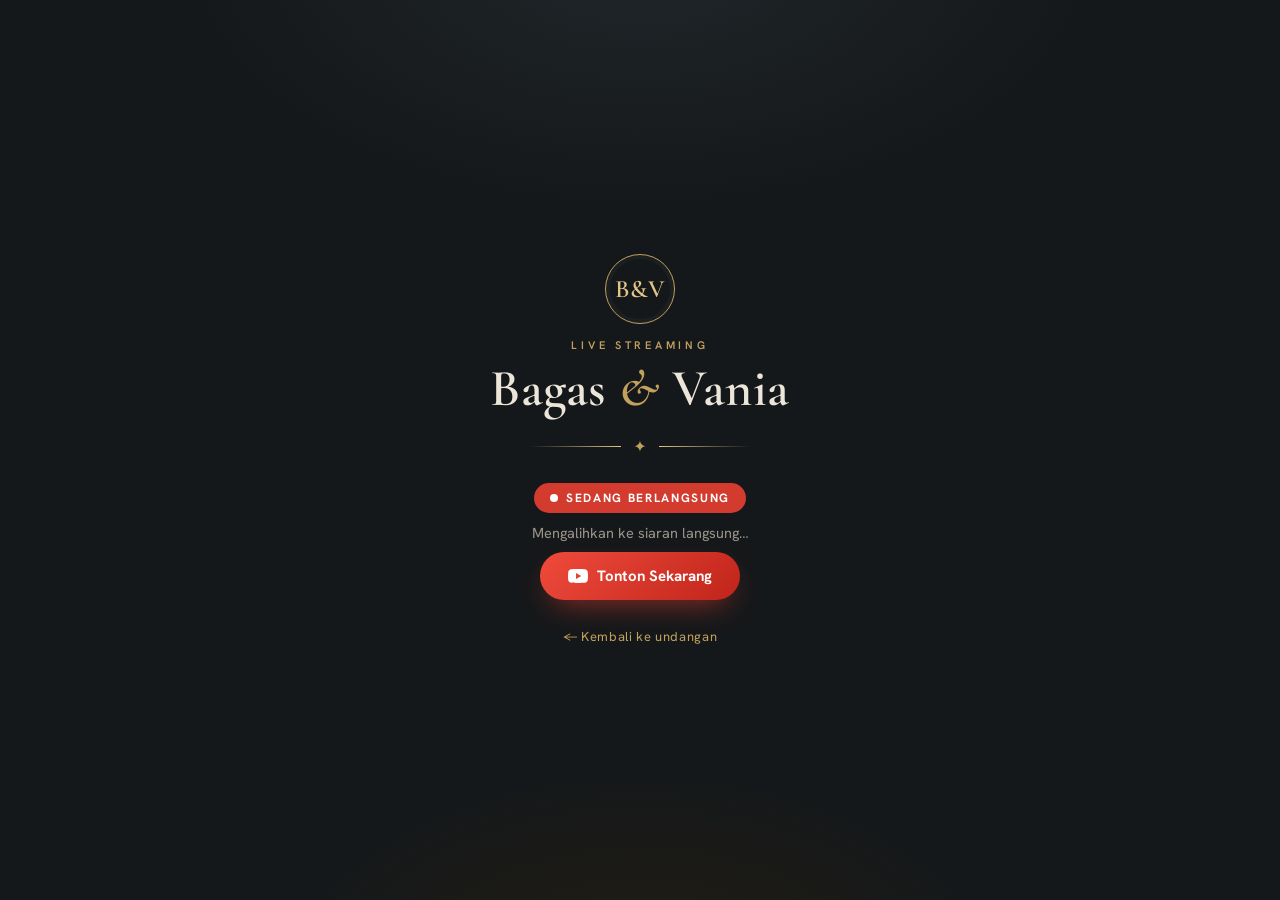
<file: live.html>
<!doctype html>
<html lang="id">
<head>
<meta charset="utf-8">
<meta name="viewport" content="width=device-width, initial-scale=1, viewport-fit=cover">
<meta name="robots" content="noindex, nofollow">
<title>Live Streaming — Bagas & Vania</title>
<link rel="preconnect" href="https://fonts.googleapis.com">
<link rel="preconnect" href="https://fonts.gstatic.com" crossorigin>
<link rel="stylesheet" href="https://fonts.googleapis.com/css2?family=Cormorant+Garamond:ital,wght@0,500;0,600;1,500&family=Hanken+Grotesk:wght@400;500;600&display=swap">
<style>
  :root{ --bg:#15181a; --panel:#1c2124; --ink:#ece6da; --muted:#9a9488; --gold:#c2a15e; --gold-2:#e0c488; --red:#d23b2d;
    --fd:"Cormorant Garamond",Georgia,serif; --fb:"Hanken Grotesk",system-ui,sans-serif; }
  *{box-sizing:border-box} html,body{margin:0;height:100%}
  body{background:var(--bg); color:var(--ink); font-family:var(--fb); min-height:100%;
    display:flex; align-items:center; justify-content:center; text-align:center;
    padding:max(24px,env(safe-area-inset-top)) max(20px,env(safe-area-inset-right)) max(24px,env(safe-area-inset-bottom)) max(20px,env(safe-area-inset-left));
    background-image:radial-gradient(760px 420px at 50% -5%, #20262a, transparent 60%), radial-gradient(600px 360px at 50% 110%, #231d12, transparent 60%); }
  .box{width:100%; max-width:560px}
  .eyebrow{font-size:11px; letter-spacing:.34em; text-transform:uppercase; color:var(--gold); font-weight:600}
  .ring{width:70px;height:70px;margin:0 auto 14px;border-radius:50%;display:flex;align-items:center;justify-content:center;
    font-family:var(--fd);font-size:25px;font-weight:600;color:var(--gold-2);border:1.5px solid var(--gold);
    box-shadow:inset 0 0 0 4px rgba(255,255,255,.03)}
  h1{font-family:var(--fd); font-weight:600; font-size:clamp(34px,8vw,52px); margin:.1em 0 .05em; letter-spacing:.01em}
  .amp{font-style:italic;color:var(--gold)}
  .sub{color:var(--muted); font-size:14.5px; margin:4px 0 0}
  .divider{display:flex;align-items:center;justify-content:center;gap:12px;color:var(--gold);margin:16px auto 26px;max-width:220px}
  .divider::before,.divider::after{content:"";height:1px;flex:1;background:linear-gradient(90deg,transparent,var(--gold-2))}
  .divider::after{background:linear-gradient(90deg,var(--gold-2),transparent)}

  /* countdown */
  .cd{display:flex;gap:10px;justify-content:center;flex-wrap:wrap;margin:8px 0 6px}
  .unit{background:var(--panel);border:1px solid #2a2f33;border-radius:16px;padding:16px 8px;min-width:76px;flex:1;max-width:100px;
    box-shadow:0 10px 30px -22px #000}
  .unit .n{font-family:var(--fd);font-size:clamp(32px,8vw,46px);font-weight:600;line-height:1;color:var(--ink);font-variant-numeric:tabular-nums}
  .unit .l{font-size:10.5px;letter-spacing:.18em;text-transform:uppercase;color:var(--muted);margin-top:8px}
  .note{color:var(--muted);font-size:13.5px;margin:22px 0 0;line-height:1.6}
  .note b{color:var(--ink)}

  /* live state */
  .livebadge{display:inline-flex;align-items:center;gap:8px;background:var(--red);color:#fff;font-weight:700;
    font-size:12px;letter-spacing:.14em;text-transform:uppercase;padding:7px 16px;border-radius:999px;margin-bottom:6px}
  .dot{width:8px;height:8px;border-radius:50%;background:#fff;animation:pulse 1.1s infinite}
  @keyframes pulse{0%,100%{opacity:1}50%{opacity:.25}}
  .btn{display:inline-flex;align-items:center;gap:9px;margin-top:10px;padding:14px 28px;border-radius:999px;
    background:linear-gradient(135deg,#ef4b3c,#c0241a);color:#fff;font-weight:700;font-size:15px;text-decoration:none;
    box-shadow:0 12px 30px -12px rgba(210,59,45,.8);transition:transform .15s,filter .15s}
  .btn:hover{transform:translateY(-2px);filter:brightness(1.05)}
  .btn svg{width:20px;height:20px}

  .back{display:inline-block;margin-top:28px;color:var(--gold);font-size:13px;text-decoration:none;letter-spacing:.05em}
  .back:hover{color:var(--gold-2)}
  @media (prefers-reduced-motion:reduce){*{animation:none!important;transition:none!important}}
</style>
</head>
<body>
  <main class="box">
    <div class="ring">B&amp;V</div>
    <div class="eyebrow">Live Streaming</div>
    <h1>Bagas <span class="amp">&amp;</span> Vania</h1>

    <!-- SEBELUM hari-H: hitung mundur -->
    <section id="before">
      <p class="sub">Siaran langsung akan dimulai pada<br><b style="color:var(--gold-2)">Selasa, 24 November 2026 · 09.00 WIB</b></p>
      <div class="divider">✦</div>
      <div class="cd">
        <div class="unit"><div class="n" id="d">0</div><div class="l">Hari</div></div>
        <div class="unit"><div class="n" id="h">0</div><div class="l">Jam</div></div>
        <div class="unit"><div class="n" id="m">0</div><div class="l">Menit</div></div>
        <div class="unit"><div class="n" id="s">0</div><div class="l">Detik</div></div>
      </div>
      <p class="note">Simpan halaman ini. Saat hari bahagia tiba, halaman ini akan<br><b>otomatis membuka siaran langsung</b> di YouTube. 💐</p>
    </section>

    <!-- HARI-H: live -->
    <section id="live" style="display:none">
      <div class="divider">✦</div>
      <span class="livebadge"><span class="dot"></span> Sedang Berlangsung</span>
      <p class="sub" id="liveMsg">Mengalihkan ke siaran langsung…</p>
      <div>
        <a class="btn" id="watch" href="#" target="_blank" rel="noopener">
          <svg viewBox="0 0 24 24" fill="currentColor"><path d="M23.5 6.2a3 3 0 00-2.1-2.1C19.5 3.6 12 3.6 12 3.6s-7.5 0-9.4.5A3 3 0 00.5 6.2 31 31 0 000 12a31 31 0 00.5 5.8 3 3 0 002.1 2.1c1.9.5 9.4.5 9.4.5s7.5 0 9.4-.5a3 3 0 002.1-2.1A31 31 0 0024 12a31 31 0 00-.5-5.8zM9.6 15.6V8.4l6.3 3.6-6.3 3.6z"/></svg>
          Tonton Sekarang
        </a>
      </div>
    </section>

    <a class="back" href="/">← Kembali ke undangan</a>
  </main>

<script>
(function(){
  "use strict";
  // Waktu siaran mulai (WIB) — ubah di sini bila jadwal bergeser:
  var GO_LIVE = new Date("2026-11-24T09:00:00+07:00").getTime();
  // Link siaran (ganti dengan link khusus dari BLP bila sudah ada):
  var YT = "https://www.youtube.com/@BLPProdution/live";

  var before=document.getElementById("before"), live=document.getElementById("live");
  var watch=document.getElementById("watch"); watch.href=YT;
  var pad=function(n){return (n<10?"0":"")+n;};

  function goLive(auto){
    before.style.display="none"; live.style.display="block";
    if(auto){ setTimeout(function(){ try{ location.replace(YT); }catch(e){ location.href=YT; } }, 1500); }
  }
  function tick(){
    var now=Date.now(), diff=GO_LIVE-now;
    if(diff<=0){ goLive(true); return true; }
    var dd=Math.floor(diff/86400000), hh=Math.floor(diff/3600000)%24, mm=Math.floor(diff/60000)%60, ss=Math.floor(diff/1000)%60;
    document.getElementById("d").textContent=dd;
    document.getElementById("h").textContent=pad(hh);
    document.getElementById("m").textContent=pad(mm);
    document.getElementById("s").textContent=pad(ss);
    return false;
  }
  if(!tick()){ var t=setInterval(function(){ if(tick()) clearInterval(t); },1000); }
})();
</script>
</body>
</html>
</file>
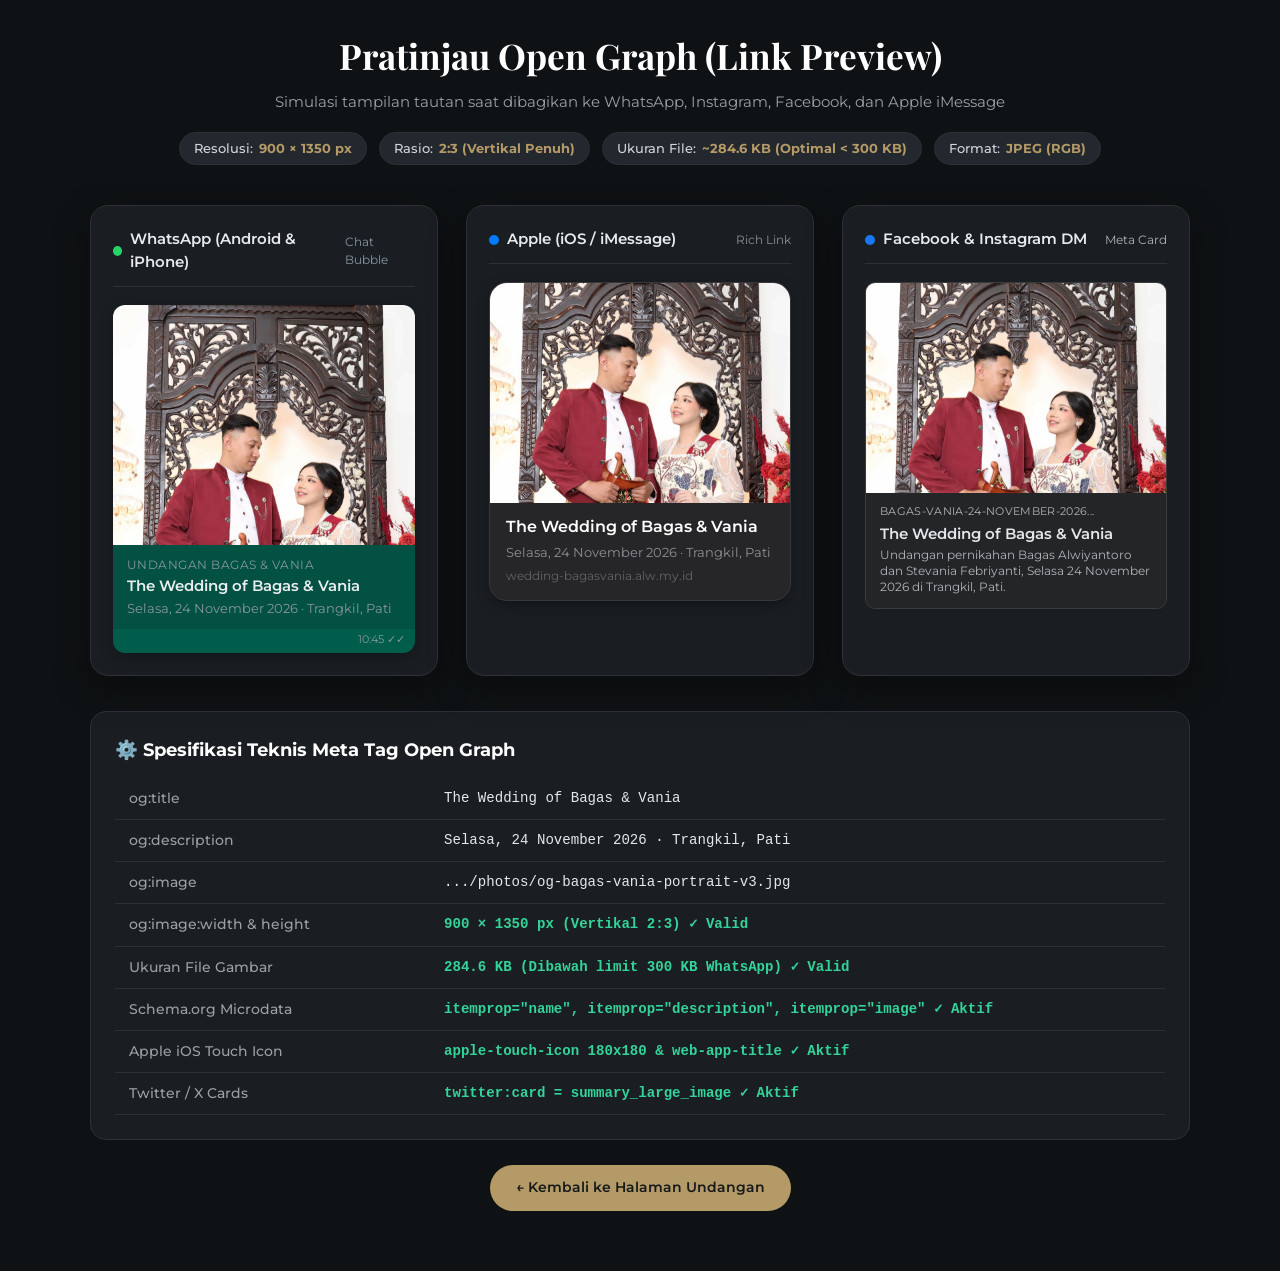
<file: og-preview.html>
<!DOCTYPE html>
<html lang="id">
<head>
  <meta charset="utf-8">
  <meta name="viewport" content="width=device-width, initial-scale=1">
  <title>Simulasi Preview Open Graph — Bagas & Vania</title>
  <link rel="preconnect" href="https://fonts.googleapis.com">
  <link rel="preconnect" href="https://fonts.gstatic.com" crossorigin>
  <link href="https://fonts.googleapis.com/css2?family=Montserrat:wght@400;500;600;700&family=Playfair+Display:ital,wght@0,600;1,400&display=swap" rel="stylesheet">
  <style>
    :root {
      --bg: #0f1214;
      --card-bg: #1a1e22;
      --text: #e8eaed;
      --subtext: #9aa0a6;
      --accent: #b49a66;
      --border: #2c3138;
      --green: #25d366;
      --apple: #007aff;
      --fb: #1877f2;
      --ig: #e1306c;
    }
    * { box-sizing: border-box; margin: 0; padding: 0; }
    body {
      font-family: 'Montserrat', sans-serif;
      background: var(--bg);
      color: var(--text);
      padding: 30px 20px 60px;
      line-height: 1.5;
    }
    .container {
      max-width: 1100px;
      margin: 0 auto;
    }
    header {
      text-align: center;
      margin-bottom: 40px;
    }
    header h1 {
      font-family: 'Playfair Display', serif;
      font-size: 2.2rem;
      color: #fff;
      margin-bottom: 8px;
    }
    header p {
      color: var(--subtext);
      font-size: 0.95rem;
    }
    .badge-bar {
      display: flex;
      flex-wrap: wrap;
      justify-content: center;
      gap: 12px;
      margin-top: 18px;
    }
    .badge {
      display: inline-flex;
      align-items: center;
      gap: 6px;
      background: #23282f;
      border: 1px solid var(--border);
      padding: 6px 14px;
      border-radius: 999px;
      font-size: 0.82rem;
      font-weight: 500;
      color: #d1d5db;
    }
    .badge span { color: var(--accent); font-weight: 700; }

    /* Grid of preview devices */
    .preview-grid {
      display: grid;
      grid-template-columns: repeat(auto-fit, minmax(320px, 1fr));
      gap: 28px;
    }
    .preview-box {
      background: var(--card-bg);
      border: 1px solid var(--border);
      border-radius: 18px;
      padding: 22px;
      box-shadow: 0 12px 36px rgba(0,0,0,0.4);
    }
    .box-header {
      display: flex;
      align-items: center;
      justify-content: space-between;
      margin-bottom: 18px;
      padding-bottom: 12px;
      border-bottom: 1px solid var(--border);
    }
    .box-title {
      font-size: 0.95rem;
      font-weight: 600;
      display: flex;
      align-items: center;
      gap: 8px;
    }
    .indicator {
      width: 10px;
      height: 10px;
      border-radius: 50%;
    }

    /* WhatsApp Card Mockup */
    .wa-bubble {
      background: #005c4b;
      border-radius: 12px;
      overflow: hidden;
      max-width: 330px;
      margin: 0 auto;
      box-shadow: 0 4px 14px rgba(0,0,0,0.3);
    }
    .wa-img-wrap {
      width: 100%;
      height: 240px;
      overflow: hidden;
      background: #000;
      position: relative;
    }
    .wa-img-wrap img {
      width: 100%;
      height: 100%;
      object-fit: cover;
      object-position: center top;
      display: block;
    }
    .wa-meta {
      padding: 12px 14px;
      background: #025143;
    }
    .wa-site {
      font-size: 0.72rem;
      color: #8696a0;
      text-transform: uppercase;
      letter-spacing: 0.04em;
      margin-bottom: 2px;
    }
    .wa-title {
      font-size: 0.95rem;
      font-weight: 600;
      color: #e9edef;
      line-height: 1.3;
      margin-bottom: 4px;
    }
    .wa-desc {
      font-size: 0.8rem;
      color: #8696a0;
      line-height: 1.35;
    }
    .wa-time {
      text-align: right;
      padding: 2px 10px 6px;
      font-size: 0.68rem;
      color: #8696a0;
    }

    /* Apple iMessage Mockup */
    .apple-bubble {
      background: #262629;
      border-radius: 18px;
      overflow: hidden;
      max-width: 320px;
      margin: 0 auto;
      box-shadow: 0 4px 14px rgba(0,0,0,0.3);
      border: 1px solid #38383a;
    }
    .apple-img-wrap {
      width: 100%;
      height: 220px;
      overflow: hidden;
      background: #111;
    }
    .apple-img-wrap img {
      width: 100%;
      height: 100%;
      object-fit: cover;
      object-position: center 25%;
      display: block;
    }
    .apple-content {
      padding: 12px 16px 14px;
    }
    .apple-title {
      font-size: 0.98rem;
      font-weight: 600;
      color: #fff;
      margin-bottom: 4px;
    }
    .apple-desc {
      font-size: 0.82rem;
      color: #8e8e93;
      margin-bottom: 6px;
    }
    .apple-domain {
      font-size: 0.72rem;
      color: #636366;
    }

    /* Facebook / Instagram Card Mockup */
    .meta-card {
      background: #242526;
      border-radius: 10px;
      overflow: hidden;
      border: 1px solid #3a3b3c;
      max-width: 330px;
      margin: 0 auto;
    }
    .meta-img-wrap {
      width: 100%;
      height: 210px;
      overflow: hidden;
    }
    .meta-img-wrap img {
      width: 100%;
      height: 100%;
      object-fit: cover;
      object-position: center 20%;
      display: block;
    }
    .meta-content {
      padding: 10px 14px 12px;
      background: #242526;
    }
    .meta-domain {
      font-size: 0.7rem;
      color: #b0b3b8;
      text-transform: uppercase;
      letter-spacing: 0.03em;
    }
    .meta-title {
      font-size: 0.92rem;
      font-weight: 600;
      color: #e4e6eb;
      margin: 3px 0 2px;
      white-space: nowrap;
      overflow: hidden;
      text-overflow: ellipsis;
    }
    .meta-desc {
      font-size: 0.78rem;
      color: #b0b3b8;
      line-height: 1.3;
    }

    /* Technical spec details */
    .specs-card {
      margin-top: 35px;
      background: var(--card-bg);
      border: 1px solid var(--border);
      border-radius: 16px;
      padding: 24px;
    }
    .specs-card h3 {
      font-size: 1.15rem;
      color: #fff;
      margin-bottom: 14px;
      display: flex;
      align-items: center;
      gap: 10px;
    }
    .specs-table {
      width: 100%;
      border-collapse: collapse;
      font-size: 0.88rem;
    }
    .specs-table th, .specs-table td {
      padding: 10px 14px;
      border-bottom: 1px solid var(--border);
      text-align: left;
    }
    .specs-table th {
      color: var(--subtext);
      font-weight: 500;
      width: 30%;
    }
    .specs-table td {
      color: #e5e7eb;
      font-family: monospace;
    }
    .specs-table td.valid {
      color: #34d399;
      font-weight: 600;
    }
    .links-bar {
      margin-top: 25px;
      text-align: center;
    }
    .btn-return {
      display: inline-flex;
      align-items: center;
      gap: 8px;
      background: var(--accent);
      color: #171a1b;
      padding: 12px 26px;
      border-radius: 999px;
      font-weight: 600;
      text-decoration: none;
      font-size: 0.9rem;
      transition: background 0.2s, transform 0.2s;
    }
    .btn-return:hover {
      background: #c5ad7c;
      transform: translateY(-2px);
    }
  </style>
</head>
<body>

  <div class="container">
    <header>
      <h1>Pratinjau Open Graph (Link Preview)</h1>
      <p>Simulasi tampilan tautan saat dibagikan ke WhatsApp, Instagram, Facebook, dan Apple iMessage</p>
      
      <div class="badge-bar">
        <div class="badge">Resolusi: <span>900 × 1350 px</span></div>
        <div class="badge">Rasio: <span>2:3 (Vertikal Penuh)</span></div>
        <div class="badge">Ukuran File: <span>~284.6 KB (Optimal &lt; 300 KB)</span></div>
        <div class="badge">Format: <span>JPEG (RGB)</span></div>
      </div>
    </header>

    <div class="preview-grid">
      <!-- 1. WhatsApp Android & iOS -->
      <div class="preview-box">
        <div class="box-header">
          <div class="box-title">
            <span class="indicator" style="background: var(--green);"></span>
            WhatsApp (Android &amp; iPhone)
          </div>
          <span style="font-size: 0.75rem; color: #8696a0;">Chat Bubble</span>
        </div>
        <div class="wa-bubble">
          <div class="wa-img-wrap">
            <img src="photos/og-bagas-vania-portrait-v3.jpg" alt="Preview Open Graph Bagas &amp; Vania">
          </div>
          <div class="wa-meta">
            <div class="wa-site">UNDANGAN BAGAS &amp; VANIA</div>
            <div class="wa-title">The Wedding of Bagas &amp; Vania</div>
            <div class="wa-desc">Selasa, 24 November 2026 · Trangkil, Pati</div>
          </div>
          <div class="wa-time">10:45 ✓✓</div>
        </div>
      </div>

      <!-- 2. Apple iMessage / Messages -->
      <div class="preview-box">
        <div class="box-header">
          <div class="box-title">
            <span class="indicator" style="background: var(--apple);"></span>
            Apple (iOS / iMessage)
          </div>
          <span style="font-size: 0.75rem; color: #8e8e93;">Rich Link</span>
        </div>
        <div class="apple-bubble">
          <div class="apple-img-wrap">
            <img src="photos/og-bagas-vania-portrait-v3.jpg" alt="Preview Open Graph Bagas &amp; Vania">
          </div>
          <div class="apple-content">
            <div class="apple-title">The Wedding of Bagas &amp; Vania</div>
            <div class="apple-desc">Selasa, 24 November 2026 · Trangkil, Pati</div>
            <div class="apple-domain">wedding-bagasvania.alw.my.id</div>
          </div>
        </div>
      </div>

      <!-- 3. Facebook & Instagram DM -->
      <div class="preview-box">
        <div class="box-header">
          <div class="box-title">
            <span class="indicator" style="background: var(--fb);"></span>
            Facebook &amp; Instagram DM
          </div>
          <span style="font-size: 0.75rem; color: #b0b3b8;">Meta Card</span>
        </div>
        <div class="meta-card">
          <div class="meta-img-wrap">
            <img src="photos/og-bagas-vania-portrait-v3.jpg" alt="Preview Open Graph Bagas &amp; Vania">
          </div>
          <div class="meta-content">
            <div class="meta-domain">BAGAS-VANIA-24-NOVEMBER-2026...</div>
            <div class="meta-title">The Wedding of Bagas &amp; Vania</div>
            <div class="meta-desc">Undangan pernikahan Bagas Alwiyantoro dan Stevania Febriyanti, Selasa 24 November 2026 di Trangkil, Pati.</div>
          </div>
        </div>
      </div>
    </div>

    <!-- Technical Validation Table -->
    <div class="specs-card">
      <h3>⚙️ Spesifikasi Teknis Meta Tag Open Graph</h3>
      <table class="specs-table">
        <tbody>
          <tr>
            <th>og:title</th>
            <td>The Wedding of Bagas &amp; Vania</td>
          </tr>
          <tr>
            <th>og:description</th>
            <td>Selasa, 24 November 2026 · Trangkil, Pati</td>
          </tr>
          <tr>
            <th>og:image</th>
            <td>.../photos/og-bagas-vania-portrait-v3.jpg</td>
          </tr>
          <tr>
            <th>og:image:width &amp; height</th>
            <td class="valid">900 × 1350 px (Vertikal 2:3) ✓ Valid</td>
          </tr>
          <tr>
            <th>Ukuran File Gambar</th>
            <td class="valid">284.6 KB (Dibawah limit 300 KB WhatsApp) ✓ Valid</td>
          </tr>
          <tr>
            <th>Schema.org Microdata</th>
            <td class="valid">itemprop="name", itemprop="description", itemprop="image" ✓ Aktif</td>
          </tr>
          <tr>
            <th>Apple iOS Touch Icon</th>
            <td class="valid">apple-touch-icon 180x180 &amp; web-app-title ✓ Aktif</td>
          </tr>
          <tr>
            <th>Twitter / X Cards</th>
            <td class="valid">twitter:card = summary_large_image ✓ Aktif</td>
          </tr>
        </tbody>
      </table>
    </div>

    <div class="links-bar">
      <a class="btn-return" href="index.html">← Kembali ke Halaman Undangan</a>
    </div>
  </div>

</body>
</html>
</file>
